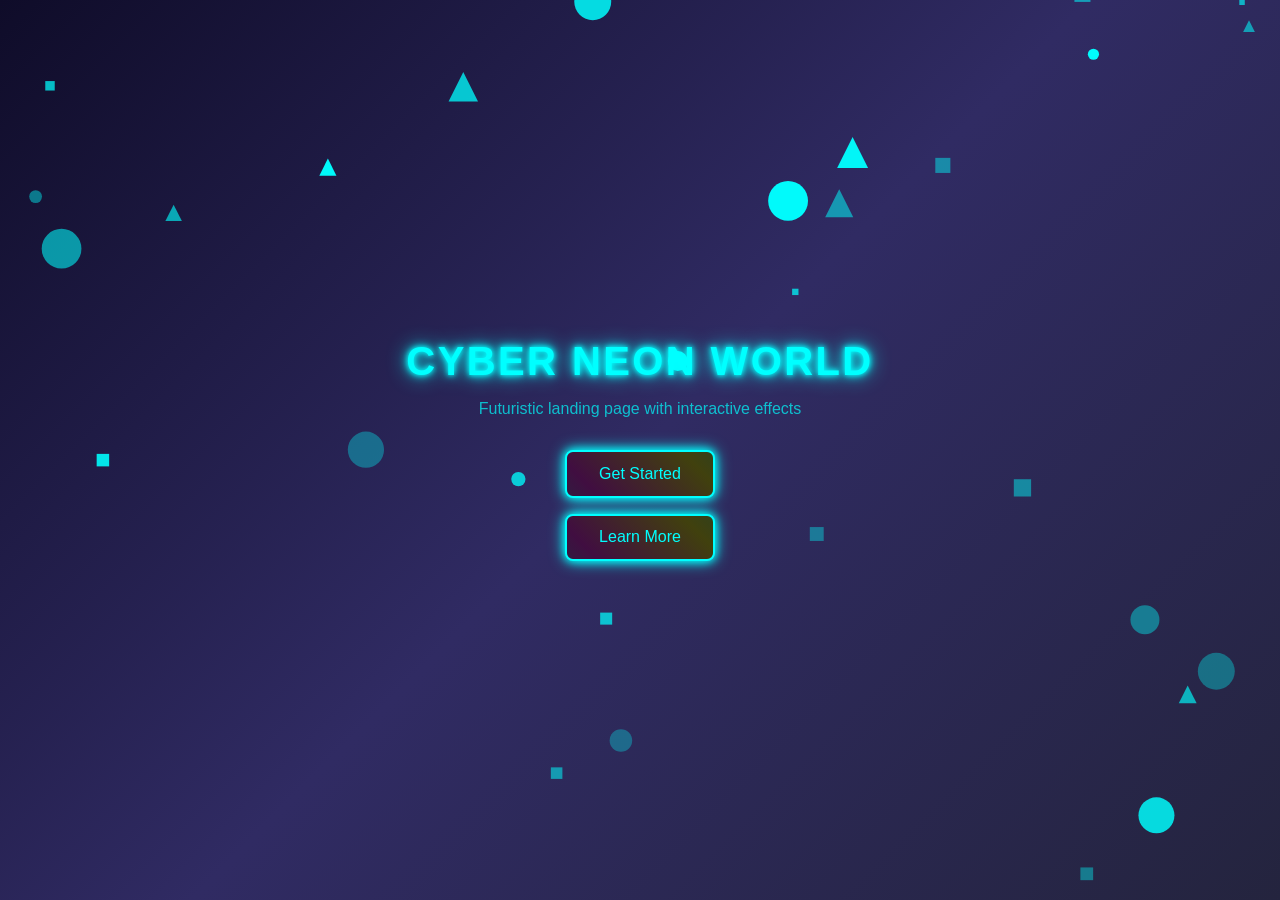
<file: index.html>
<!DOCTYPE html>
<html lang="en">
<head>
<meta charset="UTF-8">
<meta name="viewport" content="width=device-width, initial-scale=1.0">
<title>Ultimate GOD LEVEL Neon Hero</title>
<link rel="stylesheet" href="style.css">
</head>
<body>
  <div class="hero">
    <h1 class="neon-text">Cyber Neon World</h1>
    <p class="subtext">Futuristic landing page with interactive effects</p>
    <div class="buttons">
      <button class="epic-neon-btn"><span>Get Started</span></button>
      <button class="epic-neon-btn"><span>Learn More</span></button>
    </div>
    <div class="shape-container"></div>
  </div>
  <canvas id="sparks-canvas"></canvas>

  <script>
    const canvas = document.getElementById('sparks-canvas');
    const ctx = canvas.getContext('2d');
    let sparks = [];
    let shapes = [];

    function resizeCanvas(){
      canvas.width = window.innerWidth;
      canvas.height = window.innerHeight;
    }
    window.addEventListener('resize', resizeCanvas);
    resizeCanvas();

    // Create floating neon shapes
    function createShapes(){
      shapes = [];
      const types = ['circle','triangle','square'];
      for(let i=0;i<30;i++){
        shapes.push({
          x: Math.random()*canvas.width,
          y: Math.random()*canvas.height,
          size: Math.random()*15+5,
          type: types[Math.floor(Math.random()*types.length)],
          vy: Math.random()*0.3+0.1,
          alpha: Math.random()*0.7+0.3
        });
      }
    }
    createShapes();

    function drawShapes(){
      shapes.forEach(s=>{
        ctx.save();
        ctx.globalAlpha = s.alpha;
        ctx.fillStyle = '#0ff';
        ctx.translate(s.x,s.y);
        if(s.type==='circle'){
          ctx.beginPath();
          ctx.arc(0,0,s.size,0,Math.PI*2);
          ctx.fill();
        } else if(s.type==='triangle'){
          ctx.beginPath();
          ctx.moveTo(0,-s.size);
          ctx.lineTo(s.size, s.size);
          ctx.lineTo(-s.size,s.size);
          ctx.closePath();
          ctx.fill();
        } else {
          ctx.fillRect(-s.size/2,-s.size/2,s.size,s.size);
        }
        ctx.restore();
        s.y -= s.vy;
        if(s.y<-s.size) s.y = canvas.height+s.size;
      });
    }

    // Sparks following touch/mouse
    function createSpark(x,y){
      sparks.push({
        x:x, y:y,
        vx:(Math.random()-0.5)*2,
        vy:(Math.random()-1.5)*2,
        alpha:1,
        size:Math.random()*3+1
      });
    }

    function animate(){
      ctx.clearRect(0,0,canvas.width,canvas.height);
      drawShapes();
      sparks.forEach((spark,i)=>{
        ctx.fillStyle = `rgba(0,255,255,${spark.alpha})`;
        ctx.beginPath();
        ctx.arc(spark.x,spark.y,spark.size,0,Math.PI*2);
        ctx.fill();
        spark.x += spark.vx;
        spark.y += spark.vy;
        spark.alpha -= 0.02;
        if(spark.alpha<=0) sparks.splice(i,1);
      });
      requestAnimationFrame(animate);
    }
    animate();

    function spawnSparks(e){
      let x = e.clientX || e.touches[0].clientX;
      let y = e.clientY || e.touches[0].clientY;
      for(let i=0;i<3;i++) createSpark(x,y);
    }
    window.addEventListener('mousemove',spawnSparks);
    window.addEventListener('touchmove',spawnSparks,{passive:true});
  </script>
</body>
</html>
</file>
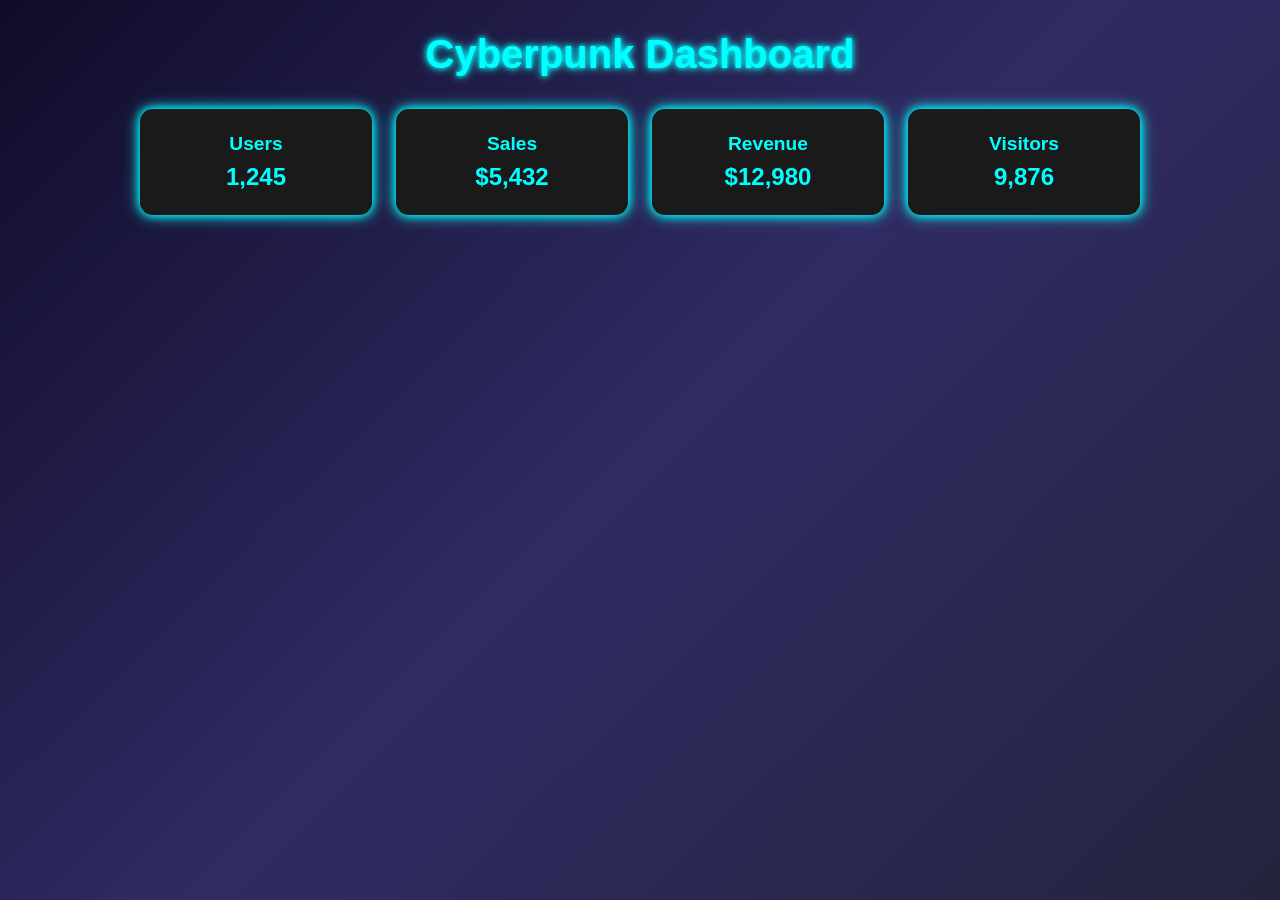
<file: template-2-cyberpunk-dashboard/index.html>
<!DOCTYPE html>
<html lang="en">
<head>
<meta charset="UTF-8">
<meta name="viewport" content="width=device-width, initial-scale=1.0">
<title>Cyberpunk Dashboard</title>
<link rel="stylesheet" href="style.css">
</head>
<body>
  <div class="dashboard">
    <h1 class="dashboard-title">Cyberpunk Dashboard</h1>
    <div class="cards">
      <div class="card">
        <h2>Users</h2>
        <p>1,245</p>
      </div>
      <div class="card">
        <h2>Sales</h2>
        <p>$5,432</p>
      </div>
      <div class="card">
        <h2>Revenue</h2>
        <p>$12,980</p>
      </div>
      <div class="card">
        <h2>Visitors</h2>
        <p>9,876</p>
      </div>
    </div>
  </div>

  <canvas id="dashboard-sparks"></canvas>

  <script>
    const canvas = document.getElementById('dashboard-sparks');
    const ctx = canvas.getContext('2d');
    let sparks = [];

    function resizeCanvas() {
      canvas.width = window.innerWidth;
      canvas.height = window.innerHeight;
    }
    window.addEventListener('resize', resizeCanvas);
    resizeCanvas();

    function createSpark(x, y) {
      sparks.push({
        x: x,
        y: y,
        vx: (Math.random()-0.5)*1.5,
        vy: (Math.random()-1.5)*1.5,
        alpha: 1,
        size: Math.random()*3 + 1
      });
    }

    function animate() {
      ctx.clearRect(0, 0, canvas.width, canvas.height);
      sparks.forEach((spark, i) => {
        ctx.fillStyle = `rgba(0,255,255,${spark.alpha})`;
        ctx.beginPath();
        ctx.arc(spark.x, spark.y, spark.size, 0, Math.PI*2);
        ctx.fill();
        spark.x += spark.vx;
        spark.y += spark.vy;
        spark.alpha -= 0.02;
        if (spark.alpha <= 0) sparks.splice(i,1);
      });
      requestAnimationFrame(animate);
    }
    animate();

    function spawnSparks(e) {
      let x = e.clientX || e.touches[0].clientX;
      let y = e.clientY || e.touches[0].clientY;
      for(let i=0;i<3;i++) createSpark(x, y);
    }
    window.addEventListener('mousemove', spawnSparks);
    window.addEventListener('touchmove', spawnSparks, {passive:true});
  </script>
</body>
</html>
</file>
<file: style.css>
:root{
  --neon-color:#0ff;
  --btn-bg:#111;
}

/* Reset */
*{margin:0;padding:0;box-sizing:border-box;}
body{
  font-family:'Arial',sans-serif;
  background: linear-gradient(135deg,#0f0c29,#302b63,#24243e);
  display:flex;
  justify-content:center;
  align-items:center;
  min-height:100vh;
  overflow:hidden;
}

/* Hero */
.hero{
  text-align:center;
  padding:2rem;
  max-width:600px;
  width:90vw;
  position:relative;
  z-index:1;
}

/* Neon Text */
.neon-text{
  font-size:2.5rem;
  color:var(--neon-color);
  text-transform:uppercase;
  letter-spacing:0.15rem;
  animation: shimmer 3s linear infinite;
  text-shadow:0 0 5px var(--neon-color),0 0 10px var(--neon-color),0 0 20px var(--neon-color);
  margin-bottom:1rem;
}
.subtext{
  font-size:1rem;
  color:var(--neon-color);
  opacity:0.7;
  margin-bottom:2rem;
}

/* Buttons */
.buttons{
  display:flex;
  flex-direction:column;
  gap:1rem;
  align-items:center;
}
.epic-neon-btn{
  position:relative;
  padding:0.8rem 2rem;
  font-size:1rem;
  border-radius:0.5rem;
  border:2px solid var(--neon-color);
  background:var(--btn-bg);
  color:var(--neon-color);
  cursor:pointer;
  overflow:hidden;
  box-shadow:0 0 0.5rem var(--neon-color),0 0 1rem var(--neon-color);
  transition:0.3s;
}
.epic-neon-btn span{position:relative; z-index:2;}
.epic-neon-btn::before{
  content:'';
  position:absolute;
  top:-50%; left:-50%;
  width:200%; height:200%;
  background: linear-gradient(45deg,#0ff,#f0f,#ff0,#0ff);
  animation: rotateGlow 4s linear infinite;
  z-index:1;
  opacity:0.2;
  border-radius:0.5rem;
}
.epic-neon-btn::after{
  content:'';
  position:absolute;
  top:50%; left:50%;
  width:50px; height:50px;
  background: rgba(0,255,255,0.3);
  border-radius:50%;
  transform: translate(-50%,-50%) scale(0);
  opacity:0;
  transition:transform 0.6s,opacity 0.6s;
  pointer-events:none;
}
.epic-neon-btn:active::after{
  transform: translate(-50%,-50%) scale(3);
  opacity:1;
  transition:0s;
}
.epic-neon-btn:hover{
  color:#fff;
  box-shadow:0 0 1rem #0ff,0 0 2rem #0ff,0 0 3rem #0ff;
}

/* Animations */
@keyframes shimmer{
  0%{color:var(--neon-color);}
  50%{color:#fff;}
  100%{color:var(--neon-color);}
}
@keyframes rotateGlow{
  0%{transform:rotate(0deg);}
  100%{transform:rotate(360deg);}
}

/* Canvas */
#sparks-canvas{
  position:fixed;
  top:0; left:0;
  width:100%;
  height:100%;
  pointer-events:none;
  z-index:0;
}

/* Responsive */
@media(max-width:480px){
  .neon-text{font-size:1.8rem;}
  .subtext{font-size:0.9rem;}
  .epic-neon-btn{font-size:0.9rem;padding:0.6rem 1.5rem;}
}
</file>
<file: template-2-cyberpunk-dashboard/style.css>
:root{
  --neon-color: #0ff;
  --bg-dark: #111;
  --card-bg: #1a1a1a;
}

/* Reset */
*{margin:0; padding:0; box-sizing:border-box;}
body{
  font-family:'Arial',sans-serif;
  background: linear-gradient(135deg,#0f0c29,#302b63,#24243e);
  min-height:100vh;
  display:flex;
  justify-content:center;
  align-items:flex-start;
  padding:2rem;
  overflow:hidden;
}

/* Dashboard container */
.dashboard{
  width:100%;
  max-width:1000px;
  text-align:center;
  position:relative;
  z-index:1;
}

.dashboard-title{
  font-size:2.5rem;
  color:var(--neon-color);
  text-shadow:0 0 5px var(--neon-color), 0 0 10px var(--neon-color);
  margin-bottom:2rem;
}

/* Cards */
.cards{
  display:grid;
  grid-template-columns: repeat(auto-fit, minmax(150px, 1fr));
  gap:1.5rem;
}

.card{
  background:var(--card-bg);
  padding:1.5rem;
  border-radius:0.8rem;
  color:var(--neon-color);
  text-align:center;
  box-shadow:0 0 0.5rem var(--neon-color), 0 0 1rem var(--neon-color);
  transition: transform 0.3s, box-shadow 0.3s;
}

.card:hover{
  transform: translateY(-5px);
  box-shadow:0 0 1rem #0ff,0 0 2rem #0ff;
}

.card h2{
  font-size:1.2rem;
  margin-bottom:0.5rem;
}

.card p{
  font-size:1.5rem;
  font-weight:bold;
}

/* Canvas sparks */
#dashboard-sparks{
  position:fixed;
  top:0; left:0;
  width:100%;
  height:100%;
  pointer-events:none;
  z-index:0;
}

/* Responsive */
@media(max-width:480px){
  .dashboard-title{font-size:1.8rem;}
  .card h2{font-size:1rem;}
  .card p{font-size:1.2rem;}
  .cards{gap:1rem;}
}
</file>
